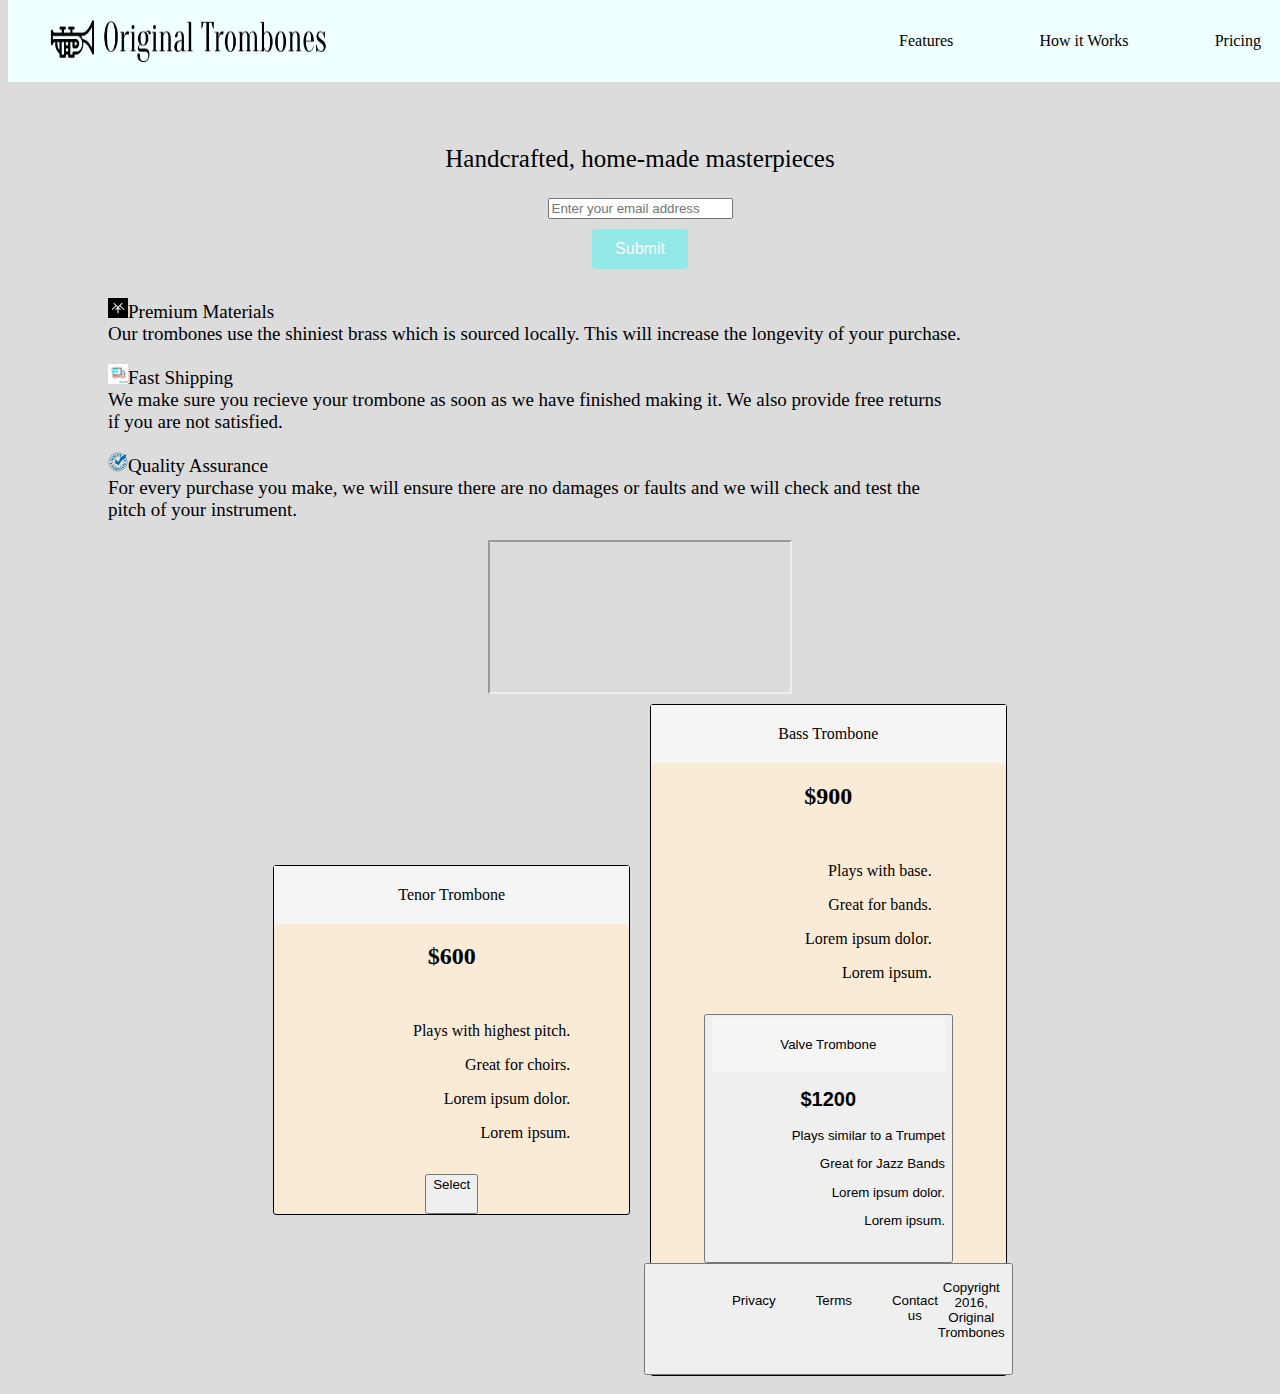
<file: index.html>
<!DOCTYPE html>
<html>
    <head>
        <title>Trombones Landing Page</title>
        <link href="index.css" rel="stylesheet">
    </head>
    <body style="background-color:gainsboro;">
        <div id="page-wrapper" style="background-color: #38cfea">
            <header id="header">
              <div class="logo">
                <img src="art.png" alt="logo" id="header-img" style="width:50%;">
              </div>
                <nav id="nav-bar">
                  <ul>
                    <li>
                      <a href="#features" target="self" class="nav-link">Features</a>
                    </li>
                    <li>
                      <a href="#howitworks" target="self" class="nav-link">How it Works</a>
                    </li>
                    <li>
                      <a href="#pricing" target="self" class="nav-link">Pricing</a>
                    </li>
                  </ul>
                </nav>
            </header>
        </div>
        <div id="align">
            <div>
                <form id="form">
                  <p style="font-size:25px">Handcrafted, home-made masterpieces</p>   
                  <input type="email" id="email" name="email" placeholder="Enter your email address">
                  <button id="submit" type="submit"><link href="static.html">Submit</button>        
                </form>
            </div>
            <div>
                <section class="nav-link" id="features">
                  <p style="font-size:19px"><img src="premium.jpg" style="width: 20px;height:20px;">Premium Materials<br>Our trombones use the shiniest brass which is sourced locally. This will increase the longevity of your purchase.</p>
                  <p style="font-size:19px"><img src="ship.jpg" style="width: 20px;height:20px;">Fast Shipping<br>We make sure you recieve your trombone as soon as we have finished making it. We also provide free returns <br>if you are not satisfied.
                  <p style="font-size:19px"><img src="Quality.png" style="width: 20px;height:20px;">Quality Assurance<br>For every purchase you make, we will ensure there are no damages or faults and we will check and test the<br> pitch of your instrument.</p>
                </section>
                <section class="nav-link" id="programs"><iframe src="https://youtube.com/embed/y8Yv4pnO7qc"></iframe></section>
                <section id="pricing">
                    <div id="tenor">
                      <div class="level" style="background-color:whitesmoke;width: 100%;padding-top: 20px;padding-bottom: 20px;">
                        Tenor Trombone
                      </div>
                        <h2>$600</h2>
                      <ol>
                        <li>Plays with highest pitch.</li>
                        <li>Great for choirs.</li>
                        <li>Lorem ipsum dolor.</li>
                        <li>Lorem ipsum.</li>
                      </ol>
                      <button class="btn" style="padding-bottom: 20px;">Select</button>
                    </div>
                    <div id="bass">
                      <div class="level" style="background-color:whitesmoke;width: 100%;padding-top: 20px;padding-bottom: 20px;">
                        Bass Trombone
                      </div>
                      <h2>$900</h2>
                      <ol>
                        <li>Plays with base.</li>
                        <li>Great for bands.</li>
                        <li>Lorem ipsum dolor.</li>
                        <li>Lorem ipsum.</li>
                      </ol>
                      <button class="btn" style="padding-bottom: 20px;>Select</button>
                    </div>
                    <div id="valve">
                      <div class="level" style="background-color:whitesmoke;width: 100%;padding-top: 20px;padding-bottom: 20px;">
                        Valve Trombone
                      </div>
                      <h2>$1200</h2>
                      <ol>
                        <li>Plays similar to a Trumpet</li>
                        <li>Great for Jazz Bands</li>
                        <li>Lorem ipsum dolor.</li>
                        <li>Lorem ipsum.</li>
                      </ol>
                      <button class="btn" style="padding-bottom: 20px;>Select</button>
                    </div>
                  </section>
            </div>
        </div>
        <footer style="background-color:#b2a9a9;">
          <div>
            <ul>
                <li>
                  <a href="#privacy">Privacy</a>
                </li>
                <li>
                  <a href="#terms">Terms</a>
                </li>
                <li>
                  <a href="#contactus">Contact us</a>
                </li>
                <span>Copyright 2016, Original Trombones</span>
            </ul>
          </div>
        </footer>
    </body>
</html>
</file>
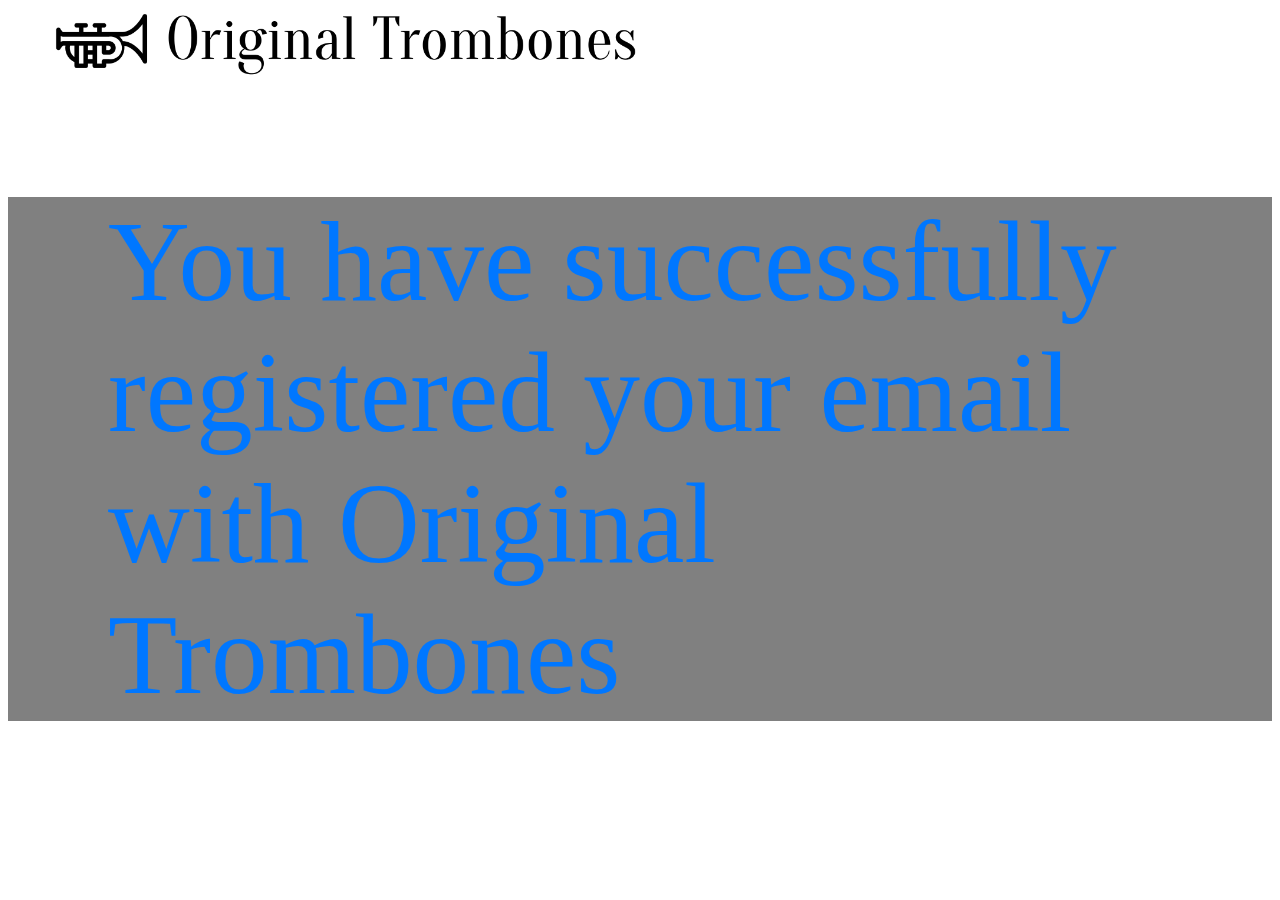
<file: static.html>
<!DOCTYPE html>
<html>
    <head>
        <title>Successfully registered</title>
    </head>
    <body>
        <div id="page-wrapper">
            <header id="header">
                <div class="logo">
                <img src="art.png" alt="logo" id="header-img" style="width:50%;">
                </div>
                <div  style="background-color: gray; padding-left: 100px;padding-right:20px; ">
                <p style="font-size: 3cm; color: rgb(0, 119, 255);">You have successfully registered your email with Original Trombones</p>
                </div>
        </div>
    </body>
</html>
</file>
<file: index.css>
#header-img{
    width: 50px;
    height: 50px;
    margin-left:0px;
}
#header{
    margin-top: 0;
}
#programs{
    display: flex;
    flex-direction: row;
    justify-content: center;
    align-items: center;
}
#nav-bar{margin-left: 0%;

}
#pricing{
    display: flex;
    flex-direction: row;
    justify-content: center;
    align-items: center;
    align-content: center;
}
#submit{
    background-color: #92e8e5;
    border-radius: 4px;
    color: white;
    font-size: 1em;
    height: 40px;
    width: 96px;
    margin: 10px;
    border: 0px solid;
    display: flex;
    justify-content: center;
    align-items: center;
}
.work-img{
    width: 29px;
    height: 29px;
}
#align{
    position:center;
    align-items: center;
    /* background-color: rgb(175, 172, 172); */
    margin-left: 100px;
    margin-right: 100px;
    margin-top: 100px;
}
/* #pricing > div{
    margin:10px;
    padding:20px;
    border-style:solid;
    border-width:1px; */
}
/* #pricing > div > div{
    background-color: gray;
    padding: 20px;
    margin: -21px;
    width: 101%;
    border-style:solid;
    border-width:1px;
}
#pricing #tenor button, #pricing #bass button, #pricing #valve button{
    background-color: rgba(106, 150, 5, 0.067);
    /* margin-left:20px;
    margin-right: 20px; */
    position:relative; */
}
#features{
    display:flex;
    flex-direction: column;
    justify-content: center;
    align-items: center
}
#page-wrapper{
    margin-left: 0px;
    padding: 0px;
    box-sizing: border-box;
    background-color:white;
}
.logo{
    width: 60vw;
}
div > .level{
    background-color: gray;
}
header{
    position: fixed;
    display: flex;
    justify-content: space-around;
    align-items: center;
    top: 0;
    min-height: 75px;
    background-color: azure;
    padding-top: opx;
    padding-bottom: opx;
    padding-right: 20px;
    padding-left: 20px;
}
.logo img {
    width: 100%;
    height: 100%;
    max-width: 300px;
    display: flex;
    justify-content: center;
    align-items: center;
    text-align: center;
    margin-left: 20px;
}
nav ul {
    width: 35vw;
    display: flex;
    flex-direction: row;
    justify-content: space-around;
}
ul, menu, dir {
    display: block;
    list-style-type: disc;
    margin-block-start: 1em;
    margin-block-end: 1em;
    margin-inline-start: 0px;
    margin-inline-end: 0px;
    padding-inline-start: 40px;
}
li{
    list-style: none;
    display: list-item;
}
a{
    text-decoration: none;
    color: black;
}
form{
    padding-top: 20px;
    display: flex;
    flex-direction: column;
    justify-content: center;
    align-items: center;
}
@media only screen and (max-width: 320px){
    body{
        background-color: gray;
    }
}
footer, ul, li{
    display:flex;
    flex-direction: row;
    justify-content: flex-end; 
    margin-block-start: 1em;
    margin-block-end: 1em;
    margin-inline-start: 0px;
    margin-inline-end: 0px;
    padding-inline-start: 40px;   
}#pricing #tenor, #pricing #bass, #pricing #valve {
    display: flex;
    flex-direction: column;
    align-items: center;
    text-align: center;
    width: calc(100% / 3);
    margin: 10px;
    border: 1px solid #000;
    border-radius: 3px;
    background-color: antiquewhite;
}
footer {
    margin-top: 30px;
    background-color: #ddd;
    padding: 20px;
    margin: 0;
    padding: 0;
    box-sizing: border-box;
}
footer span {
    margin-top: 5px;
    display: flex;
    justify-content: flex-end;
    font-size: 0.9em;
    color: #444;
}
</file>
